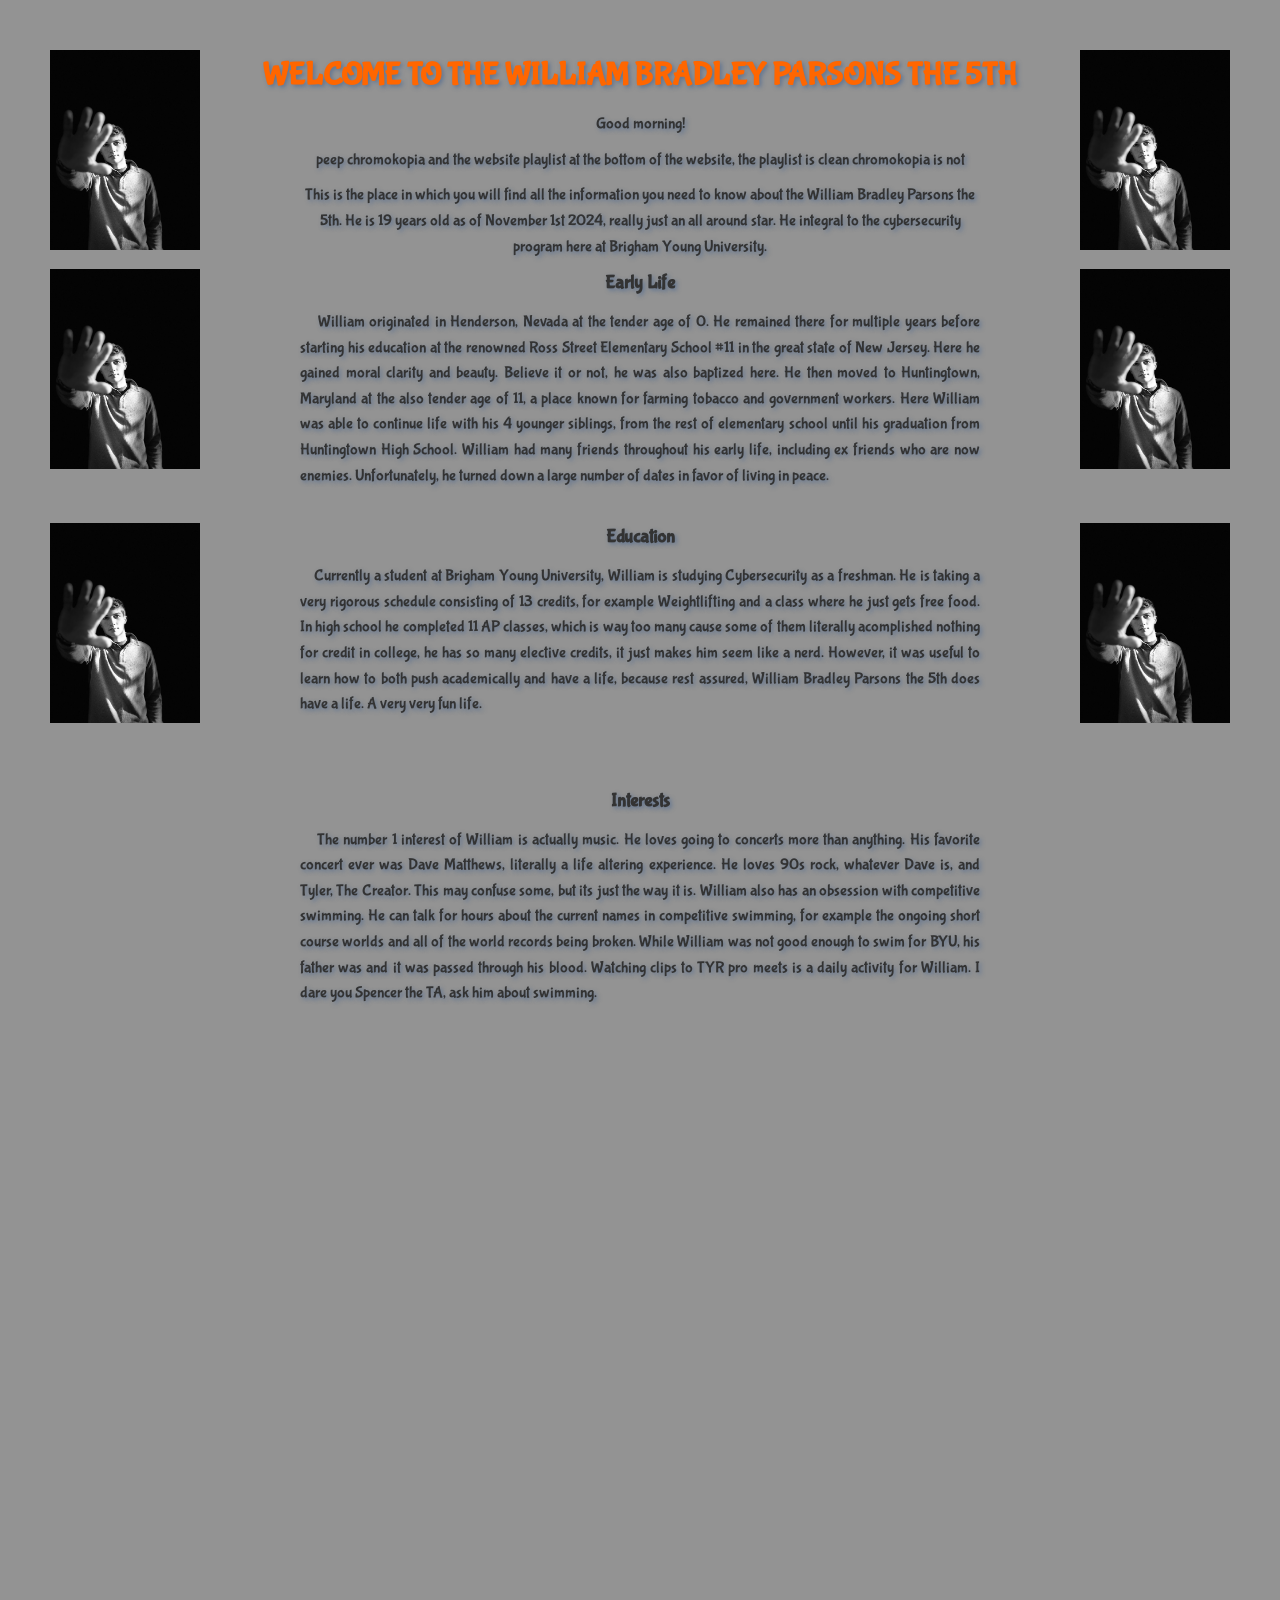
<file: index.html>
<!DOCTYPE html>
<html>
    <head>
        <title>THE WILLIAM BRADLEY PARSONS THE 5TH</title>
        <link rel="stylesheet" type="text/css" href="styles.css">
        <link href="https://fonts.googleapis.com/css2?family=Bubblegum+Sans&display=swap" rel="stylesheet">
    </head>
    <body>
        <img src="unnamed (1).jpg" alt="Right Image" class="right-image">
        <img src="unnamed (1).jpg" alt="Left Image" class="left-image">
        <!-- Content goes here. -->
        <h1>WELCOME TO THE WILLIAM BRADLEY PARSONS THE 5TH</h1>
        <div><script>document.write((new Date().getHours() < 12) ? "Good morning!" : "Good afternoon!")</script></div>
        <div>peep chromokopia and the website playlist at the bottom of the website, the playlist is clean chromokopia is not</div>
        <div>
        This is the place in which you will find all the information you need to know about the William Bradley Parsons the 5th. He is 19 years old as of November 1st 2024, really just an all around star. He integral to the cybersecurity program here at Brigham Young University. 
        </div>
        <img src="unnamed (1).jpg" alt="Right Image" class="right-image">
        <img src="unnamed (1).jpg" alt="Left Image" class="left-image">
        <h3>Early Life</h3>
        <p>&nbsp;&nbsp;&nbsp;&nbsp;William originated in Henderson, Nevada at the tender age of 0. He remained there for multiple years before starting his education at the renowned Ross Street Elementary School #11 in the great state of New Jersey. Here he gained moral clarity and beauty. Believe it or not, he was also baptized here. He then moved to Huntingtown, Maryland at the also tender age of 11, a place known for farming tobacco and government workers. Here William was able to continue life with his 4 younger siblings, from the rest of elementary school until his graduation from Huntingtown High School. William had many friends throughout his early life, including ex friends who are now enemies. Unfortunately, he turned down a large number of dates in favor of living in peace.
        </p>
        <img src="unnamed (1).jpg" alt="Right Image" class="right-image">
        <img src="unnamed (1).jpg" alt="Left Image" class="left-image">
        <h3>Education</h3>
        <p>&nbsp;&nbsp;&nbsp;&nbsp;Currently a student at Brigham Young University, William is studying Cybersecurity as a freshman. He is taking a very rigorous schedule consisting of 13 credits, for example Weightlifting and a class where he just gets free food. In high school he completed 11 AP classes, which is way too many cause some of them literally acomplished nothing for credit in college, he has so many elective credits, it just makes him seem like a nerd. However, it was useful to learn how to both push academically and have a life, because rest assured, William Bradley Parsons the 5th does have a life. A very very fun life. 
        <p>
        <h3>Interests</h3>
        <p>&nbsp;&nbsp;&nbsp;&nbsp;The number 1 interest of William is actually music. He loves going to concerts more than anything. His favorite concert ever was Dave Matthews, literally a life altering experience. He loves 90s rock, whatever Dave is, and Tyler, The Creator. This may confuse some, but its just the way it is. William also has an obsession with competitive swimming. He can talk for hours about the current names in competitive swimming, for example the ongoing short course worlds and all of the world records being broken. While William was not good enough to swim for BYU, his father was and it was passed through his blood. Watching clips to TYR pro meets is a daily activity for William. I dare you Spencer the TA, ask him about swimming. 
        </p>
        <p><script>
            function rainbowTitle() {
                const title = document.querySelector('h1');
                let hue = 0;
                setInterval(() => {
                    title.style.color = `hsl(${hue}, 100%, 50%)`;
                    hue = (hue + 1) % 360;
                }, 50);
            }

            rainbowTitle();
            </script></p>
             
            <iframe style="border-radius:12px" src="https://open.spotify.com/embed/playlist/4YaFr7xFOPfTR3konUD9ld?utm_source=generator" width="100%" height="352" frameBorder="0" allowfullscreen="" allow="autoplay; clipboard-write; encrypted-media; fullscreen; picture-in-picture" loading="lazy"></iframe>
            <iframe style="border-radius:12px" src="https://open.spotify.com/embed/album/0U28P0QVB1QRxpqp5IHOlH?utm_source=generator" width="100%" height="352" frameBorder="0" allowfullscreen="" allow="autoplay; clipboard-write; encrypted-media; fullscreen; picture-in-picture" loading="lazy">
            </iframe>
            </body>
</html>
</file>
<file: styles.css>
* {
    margin: 0;
    padding: 0;
    box-sizing: border-box;
}


body {
    font-family: 'Bubblegum Sans', cursive;
    line-height: 1.6;
    background-color: #939393;
    color: #333;
    padding: 50px;
    text-align: center;
    text-shadow: 2px 2px 4px rgba(47, 87, 146, 0.5);
}

div {
    margin: 10px 0;
    text-align: center;
    padding-left: 250px;
    padding-right: 250px;
}

p {
    margin: 10px 0;
    text-align: justify;
    padding-left: 250px;
    padding-right: 250px;
    padding-bottom: 25px;
}

header {
    background: #333;
    color: #fff;
    padding: 10px 0;
    text-align: center;
}


main {
    margin: 20px 0;
}


footer {
    background: #333;
    color: #fff;
    text-align: center;
    padding: 10px 0;
    position: fixed;
    bottom: 0;
    width: 100%;
}


a {
    color: #333;
    text-decoration: none;
}

a:hover {
    color: #555;
}


.container {
    max-width: 1200px;
    margin: 0 auto;
    padding: 0 20px;
}

.text-center {
    text-align: center;
}

.left-image {
    float: left;
    margin-right: 20px;
    width: 150px; /* Adjust the width as needed */
    height: auto;
}

.right-image {
    float: right;
    margin-left: 20px;
    width: 150px; /* Adjust the width as needed */
    height: auto;
}

.content::after {
    content: "";
    display: table;
    clear: both;
}
</file>
